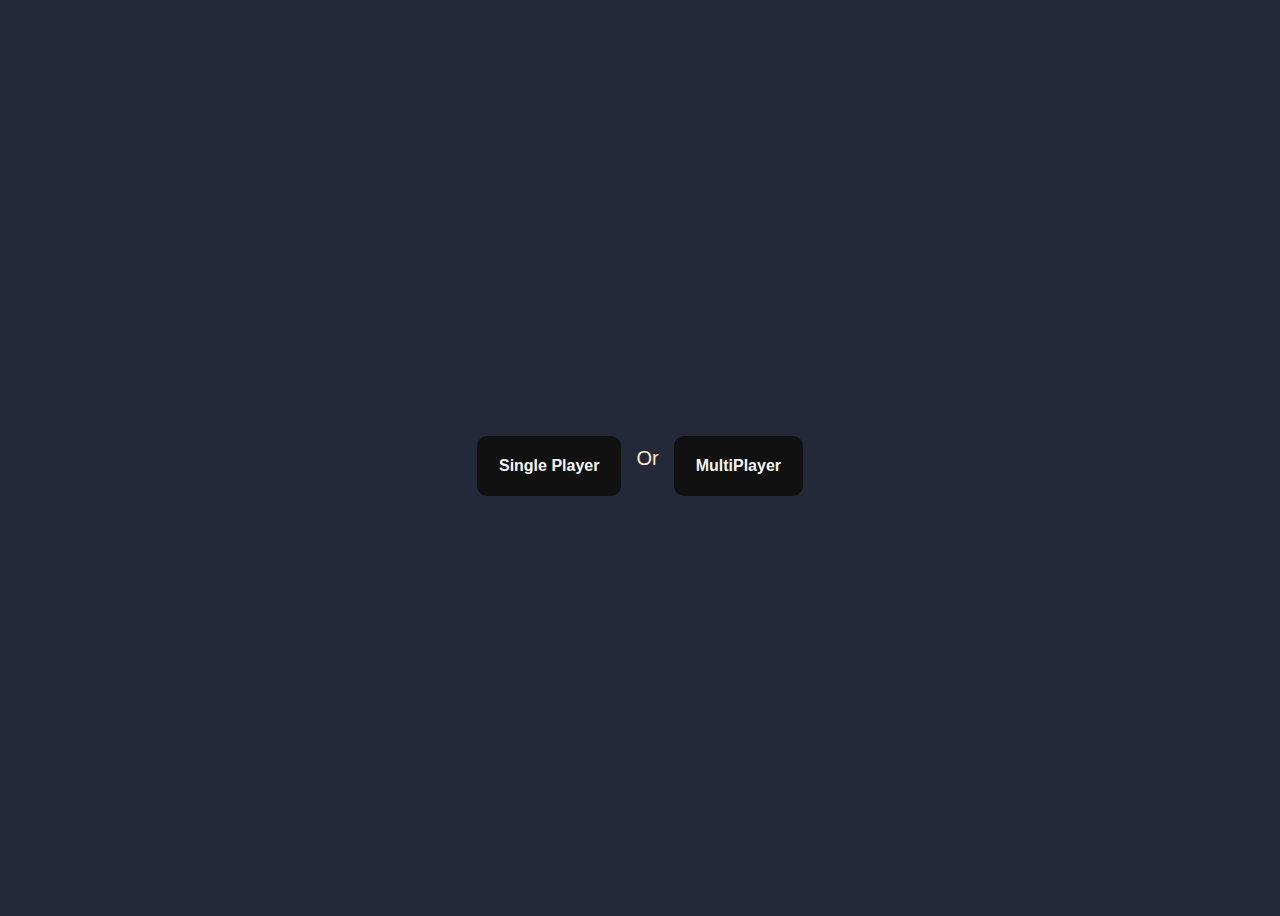
<file: singleplayer/index.html>
<!DOCTYPE html>
<html lang="en">
   <head>
      <meta charset="UTF-8" />
      <meta name="viewport" content="width=device-width, initial-scale=1.0" />
      <title>Home</title>
      <link rel="stylesheet" href="design.css" />
   </head>
   <body>
      <div class="container">
         <div class="single-player">
            <button id="single" onclick="redirect()">Single Player</button>
         </div>
         <h1>Or</h1>
         <div class="multi-player">
            <button id="multi" onclick="errormsg()">MultiPlayer</button>
         </div>
      </div>
      <script>
         function redirect() {
            location.href = "gamelogic/popup.html";
         }
         function errormsg() {
            location.href = "gamelogic/main/error.html";
         }
      </script>
   </body>
</html>
</file>
<file: singleplayer/design.css>
*{
    box-sizing: border-box;
    background: #252839;
}
.container{
    display: flex;
    justify-content: center;
    align-items: center;
    width:100%;
    background: #252839;
    height: 100vh;
    padding:30px 20px;
    border-radius:10px;
    box-sizing:border-box;
}
h1{
    font-size: 20px;
    font-weight: 500;
    margin-left: 15px;
    margin-right: 15px;
    color: blanchedalmond;
    font-family: 'Segoe UI', Tahoma, Geneva, Verdana, sans-serif;
}

.single-player {
    margin-top:15px;
  }
.single-player button {
    height: 60px;
    padding:10px 20px;
    background:#111;
    color:#f5f5f5;
    border:2px solid #111;
    font-size:16px;
    font-weight:600;
    outline:none;
    border-radius:10px;
    cursor:pointer;
    transition: all 300ms ease-in-out;
}
.single-player button:hover {
    color:#111;
    background:#f5f5f5;
}

.multi-player {
    margin-top:15px;
  }
.multi-player button {
    height: 60px;
    padding:10px 20px;
    background:#111;
    color:#f5f5f5;
    border:2px solid #111;
    font-size:16px;
    font-weight:600;
    outline:none;
    border-radius:10px;
    cursor:pointer;
    transition: all 300ms ease-in-out;
}
.multi-player button:hover {
    color:#111;
    background:#f5f5f5;
}
</file>
